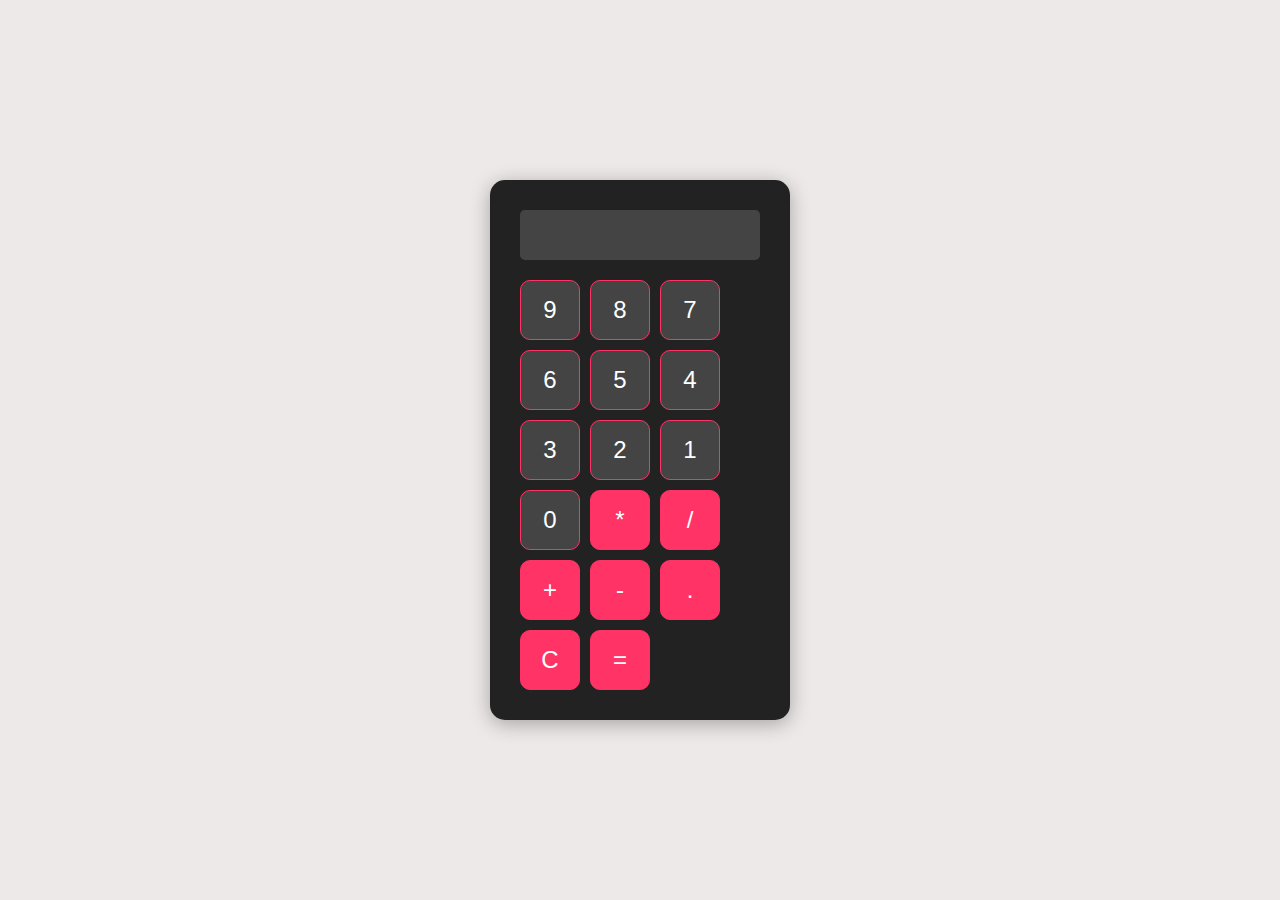
<file: index.html>
<!DOCTYPE html>
<html lang="en">
<head>
    <meta charset="UTF-8">
    <meta name="viewport" content="width=device-width, initial-scale=1.0">
    <title>Calculator</title>
    <link rel="stylesheet" href="calulator.css">
</head>
<body>
    <div class="calculator">
        <input type="text" class="display" readonly>
        <div class="buttons">
            <button class="button">9</button>
            <button class="button">8</button>
            <button class="button">7</button>

            <button class="button">6</button>
            <button class="button">5</button>
            <button class="button">4</button>

            <button class="button">3</button>
            <button class="button">2</button>
            <button class="button">1</button>

            <button class="button">0</button>
            <button class="button operator">*</button>
            <button class="button operator">/</button>

            <button class="button operator">+</button>
            <button class="button operator">-</button>
            <button class="button operator">.</button>
            
            <button class="button clear">C</button>
            <button class="button equal">=</button>
        </div>
    </div>
    
</body>
</html>
</file>
<file: calulator.css>
* {
    margin: 0;
    padding: 0;
    box-sizing: border-box;
}

body {
    font-family: Arial, sans-serif;
    background-color: #eee9e9;
    display: flex;
    justify-content: center;
    align-items: center;
    height: 100vh;
}

.calculator {
    background-color: #222;
    border-radius: 15px;
    box-shadow: 0 4px 20px rgba(0, 0, 0, 0.3);
    padding: 30px;
    width: 300px;
    color: #fff;
}

.display {
    width: 100%;
    height: 50px;
    font-size: 2rem;
    text-align: right;
    padding: 10px;
    margin-bottom: 20px;
    border: none;
    border-radius: 5px;
    background-color: #444;
    color: #fff;
}

.buttons {
    display: flex;
    flex-wrap: wrap;
    gap: 10px;
}
.button {
    width: 60px;
    height: 60px;
    font-size: 1.5rem;
    background-color: #444;  
    border: 1px solid #ff3366;
    border-radius: 10px;
    cursor: pointer;
    color: #fff;
    transition: background-color 0.3s;
}

.button:hover {
    background-color:#444;
}

.button:active {
    background-color: #444;
}

.operator {
    background-color: #ff3366; 
}

.operator:hover {
    background-color: #ff4d79;
}

.clear {
    background-color: #ff3366; 
}

.clear:hover {
    background-color: #ff4d79;
}

.equal {
    background-color: #ff3366;  
    color: white;
    grid-column: span 2;
}

.equal:hover {
    background-color: #ff4d79;
}
</file>
